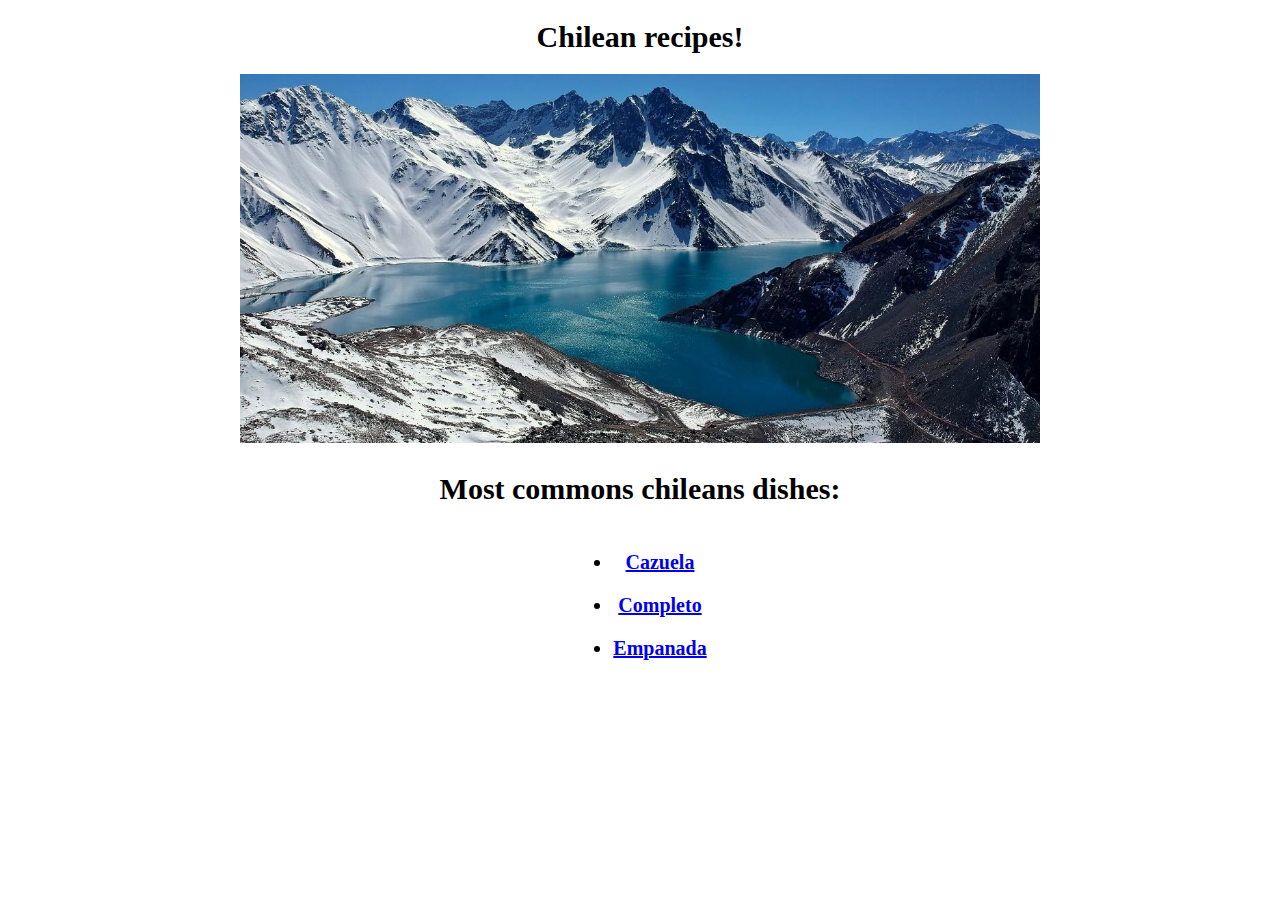
<file: index.html>
<!DOCTYPE html>



<html lang="en">
<head>
    <meta charset="utf-8">
    <link rel="stylesheet" href="styles.css">

    <title>Chile</title>



</head>



<body>


    <h1 class="titles">Chilean recipes!</h1>

    <img class="img" src="./img/embalse.jpg" alt="Embalse del yeso">
    
    
    <h2 class="titles">Most commons chileans dishes:</h2>

    <ul class="sub">

        <li class="lista"><p><a href="recipes/cazuela.html"><strong>Cazuela</strong></a></p></li>
        <li><p><a href="recipes/completo.html"><strong>Completo</strong></a></p></li>
        <li><p><a href="recipes/empanada.html"><strong>Empanada</strong></a></p></li>



    </ul>


    

    








</body>




</html>
</file>
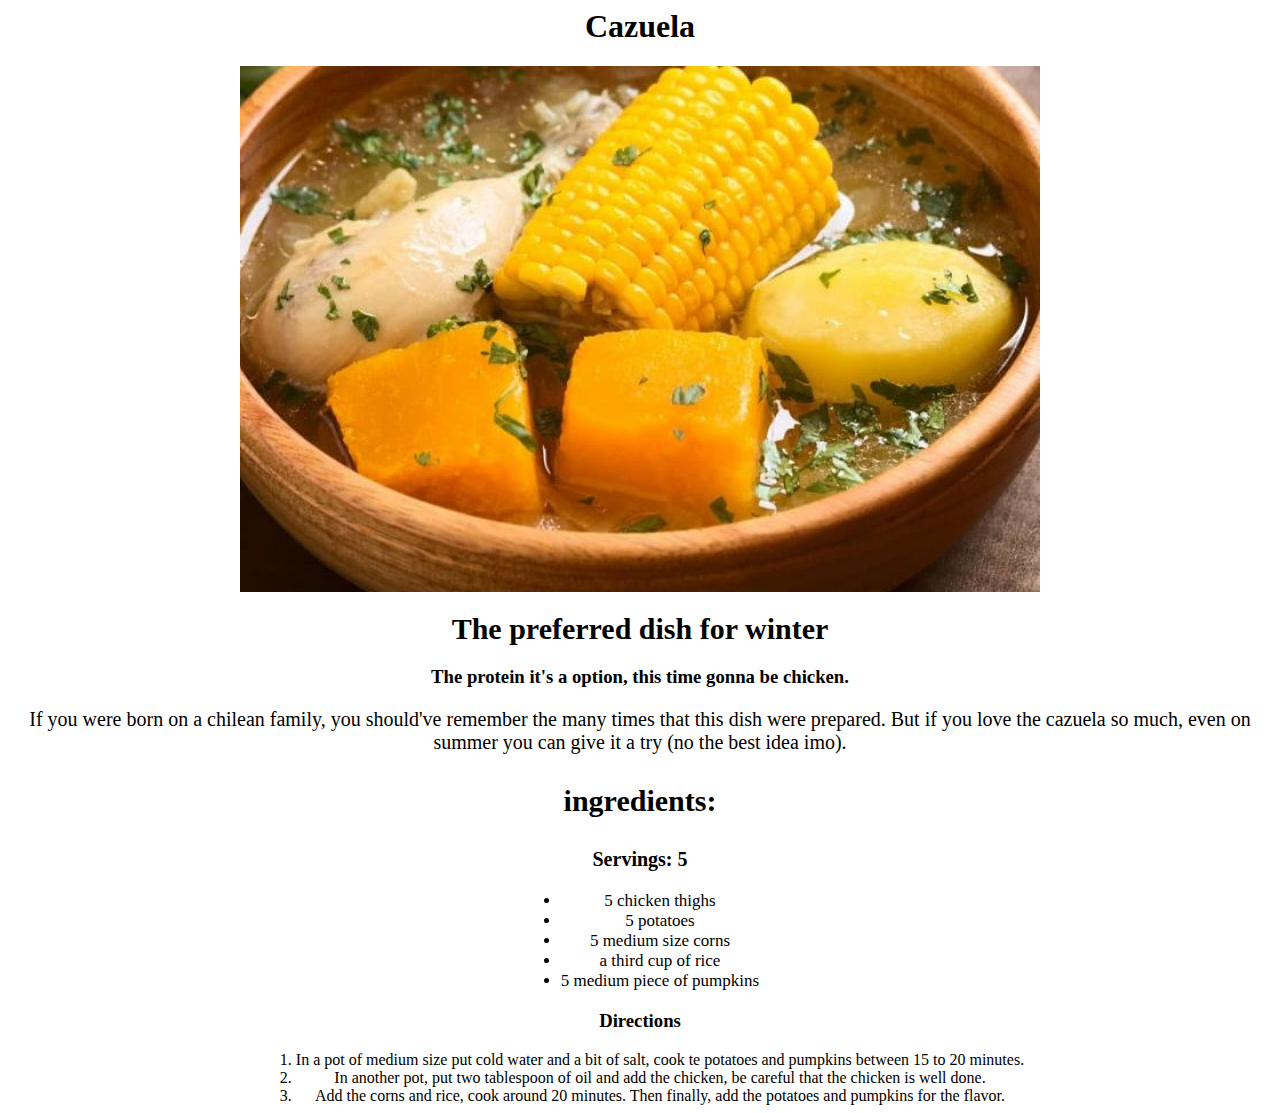
<file: recipes/cazuela.html>
<head>
    <link rel="stylesheet" href="../styles.css">

</head>


<body>
<h1>Cazuela</h1>


<img src="../img/cazuelapollo.jpg" alt="Cazuela de pollo">


<h1 class="titles">The preferred dish for winter</h1>

<p class="sub"><h3>The protein it's a option, this time gonna be chicken.</h3></p>

<p class="sub">If you were born on a chilean family, you should've remember the many times that this dish were prepared.
       But if you love the cazuela so much, even on summer you can give it a try (no the best idea imo).
</p>


<h3 class="titles">ingredients:</h3>
<p class="servings sub">Servings: 5</p>


<ul class="ingredients">
    <li>5 chicken thighs</li>
    <li>5 potatoes</li>
    <li>5 medium size corns</li>
    <li>a third cup of rice</li>
    <li>5 medium piece of pumpkins</li>


</ul>

<h3>Directions</h3>
<ol>

    <li>In a pot of medium size put cold water and a bit of salt, cook te potatoes and pumpkins between 15 to 20 minutes. </li>
    <li>In another pot, put two tablespoon of oil and add the chicken, be careful that the chicken is well done.</li>
    <li>Add the corns and rice, cook around 20 minutes. Then finally, add the potatoes and pumpkins for the flavor.</li>


    


</ol>
</body>
</file>
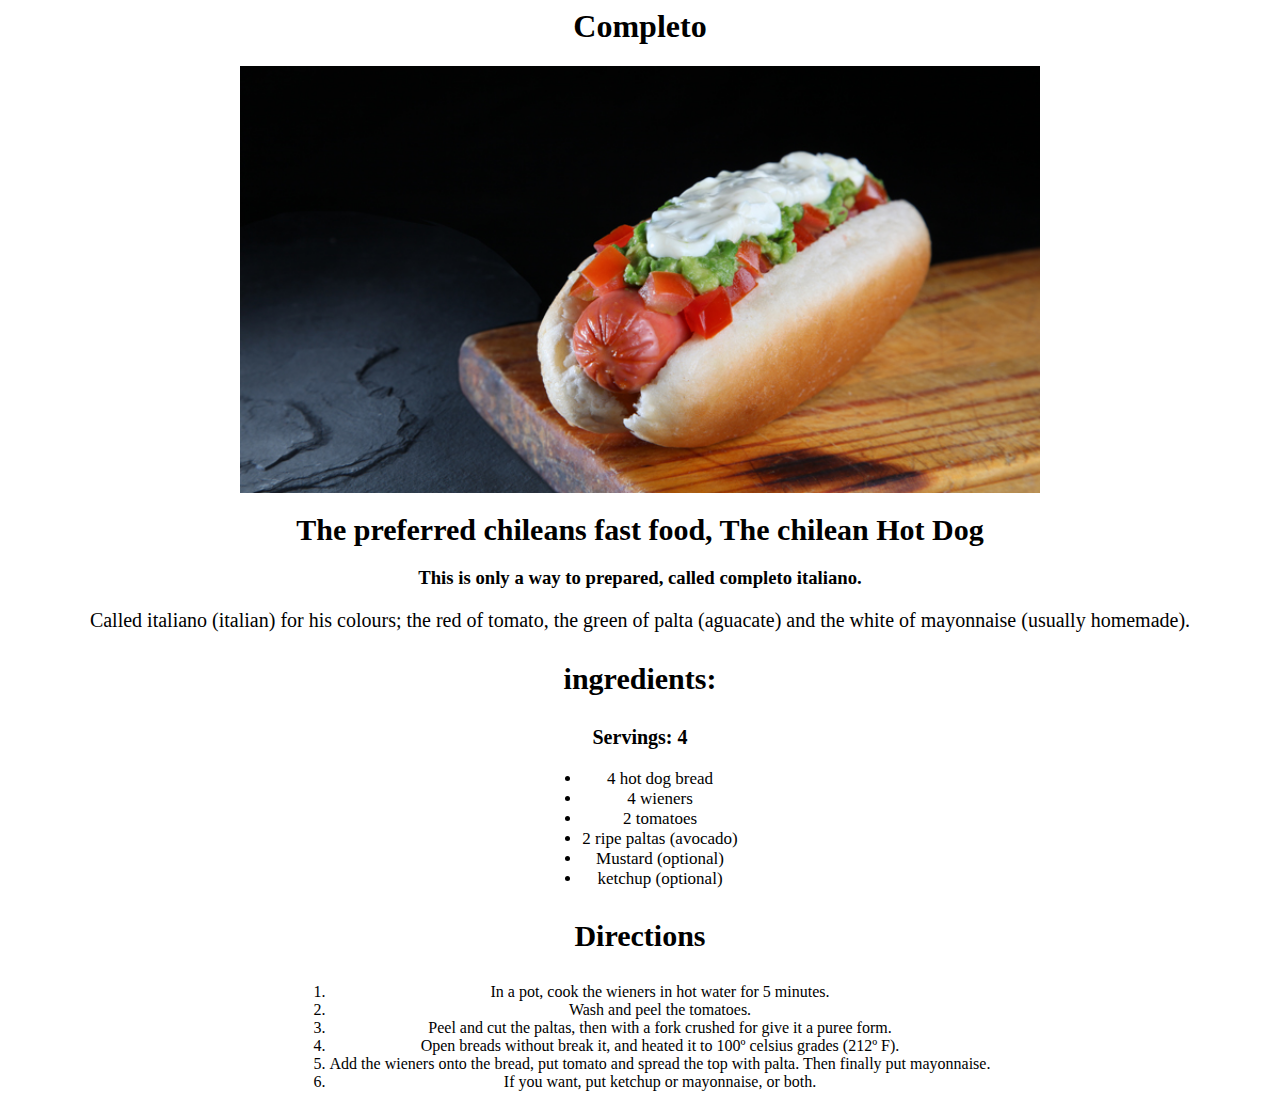
<file: recipes/completo.html>
<head>
    <link rel="stylesheet" href="../styles.css">

</head>

<body>
<h1>Completo</h1>


<img class="img" src="../img/completo.jpg" alt="Completo italiano">


<h1 class="titles">The preferred chileans fast food, The chilean Hot Dog</h1>

<p class="sub"><h3>This is only a way to prepared, called completo italiano.</h3></p>

<p class="sub">Called italiano (italian) for his colours; the red of tomato, the green of palta (aguacate) and the white of mayonnaise (usually homemade).
</p>

<h3  class="titles">ingredients:</h3>
<p class="servings sub">Servings: 4</p>

<ul class="ingredients">

    <p><li>4 hot dog bread</li>
    <li>4 wieners</li>
    <li>2 tomatoes</li>
    <li>2 ripe paltas (avocado)</li>
    <li>Mustard (optional)</li>
    <li>ketchup (optional)</li></p>
    
</ul>

<h3 class="titles">Directions</h3>
<ol>

    <li>In a pot, cook the wieners in hot water for 5 minutes.</li>
    <li>Wash and peel the tomatoes.</li>
    <li>Peel and cut the paltas, then with a fork crushed for give it a puree form.</li>
    <li>Open breads without break it, and heated it to 100º celsius grades (212º F).</li>
    <li>Add the wieners onto the bread, put tomato and spread the top with palta. Then finally put mayonnaise.</li>
    <li>If you want, put ketchup or mayonnaise, or both.</li>
   




</ol>
</body>
</file>
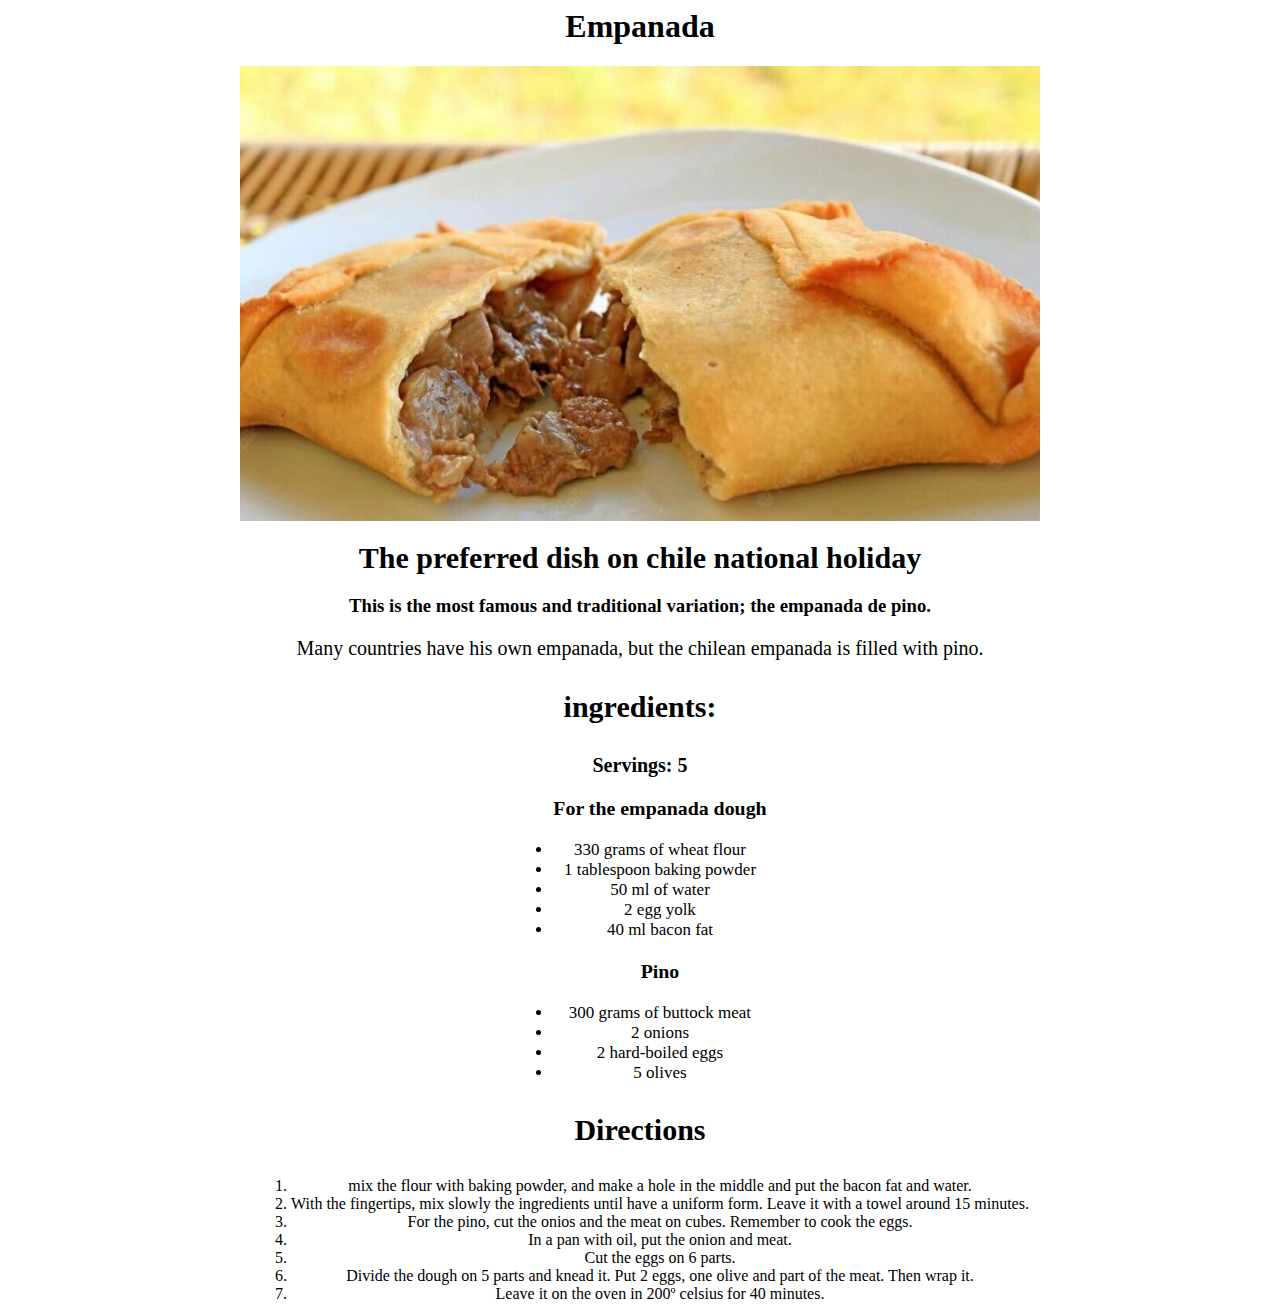
<file: recipes/empanada.html>
<head>
    <link rel="stylesheet" href="../styles.css">

</head>

<body>
<h1>Empanada</h1>


<img class="img" src="../img/empanada.jpg" alt="Empanada de pino">


<h1 class="titles">The preferred dish on chile national holiday</h1>

<p class="sub"><h3>This is the most famous and traditional variation; the empanada de pino.</h3></p>

<p class="sub">Many countries have his own empanada, but the chilean empanada is filled with pino.
</p>

<h3 class="titles">ingredients:</h3>
<p class="servings sub">Servings: 5</p>

    
<ul class="ingredients">
   
    <h3>For the empanada dough</h3>

    <li>330 grams of wheat flour</li>
    <li>1 tablespoon baking powder</li>
    <li>50 ml of water</li>
    <li>2 egg yolk</li>
    <li>40 ml bacon fat</li>
    
    <h3>Pino</h3>
    
    <li>300 grams of buttock meat</li>
    <li>2 onions</li>
    <li>2 hard-boiled eggs</li>
    <li>5 olives</li>

</ul>

<h3 class="titles">Directions</h3>
<ol>

    <li>mix the flour with baking powder, and make a hole in the middle and put the bacon fat and water.</li>
    <li>With the fingertips, mix slowly the ingredients until have a uniform form. Leave it with a towel around 15 minutes.</li>
    <li>For the pino, cut the onios and the meat on cubes. Remember to cook the eggs.</li>
    <li>In a pan with oil, put the onion and meat.</li>
    <li>Cut the eggs on 6 parts.</li>
    <li>Divide the dough on 5 parts and knead it. Put 2 eggs, one olive and part of the meat. Then wrap it.</li>
    <li>Leave it on the oven in 200º celsius for 40 minutes.</li>
    





</ol>
</body>
</file>
<file: styles.css>
body {

    text-align: center;
    font-family: 'Times New Roman', Times, serif;

}


img {
    height: auto;
    width: 800px;
}

ul,
ol {
    display: table;
    margin: 0 auto;
  }

 .servings {

    font-weight: bolder;
 }

 .sub {

    font-size: 20px;
 }
 
 .titles {

    font-size: 30px;
 }

 .ingredients {

    font-size: 17px;
 }
</file>
